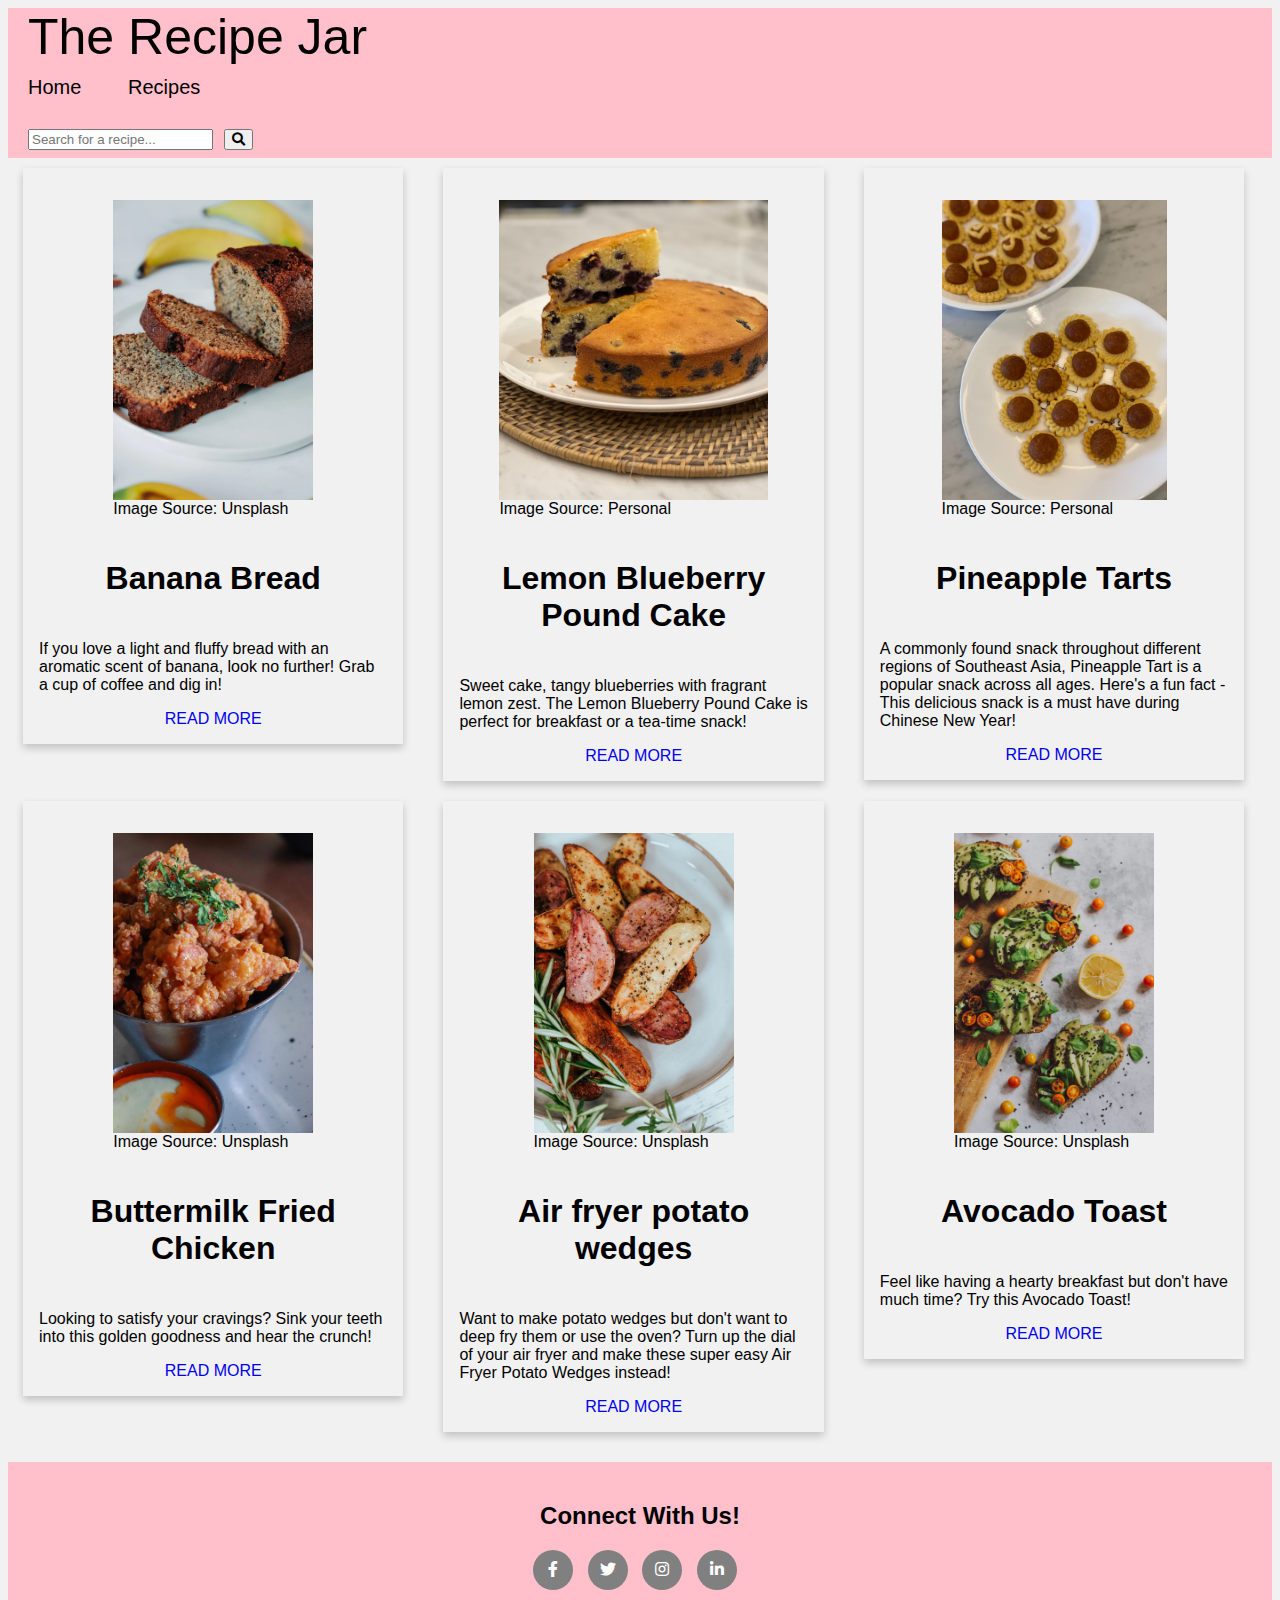
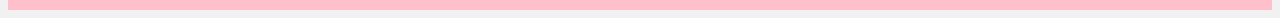
<file: index.html>
<!DOCTYPE html>
<html>
    <head>
        <meta charset="UTF-8">
        <meta name="viewport" content="width=device-width, initial-scale=1.0">
        <title>main page</title>
        <link rel="stylesheet" type="text/css" href="css/main-page.css">
        <link rel="stylesheet" href="https://cdnjs.cloudflare.com/ajax/libs/font-awesome/4.7.0/css/font-awesome.min.css">
        <link rel="stylesheet" href="https://cdnjs.cloudflare.com/ajax/libs/font-awesome/5.15.3/css/all.min.css">
    </head>

    <body>
        
    <header>
        <ul class="pageheader">
            <li class="pageheader" id="web-name">The Recipe Jar</li>
            <li class="pageheader"><a class="nav" href="index.html">Home</a></li>
            <li class="pageheader"><a class="nav" href="index.html">Recipes</a></li>
            <li class="pageheader" id="search"><input type="text" placeholder="Search for a recipe..." name="search"/>
            <button type="submit"><i class="fa fa-search"></i></button>
            </li>
        </ul>
    </header>

    <div class="row1">
        <div class="column">
            <div class="card">
                <figure>
                    <img class="main" src="images/banana-bread.jpg" alt="Banana Bread">
                    <figcaption>Image Source: Unsplash</figcaption>
                </figure>
                    <h1 id="header">Banana Bread</h1>
                    <p id="image">If you love a light and fluffy bread with an aromatic scent of banana, look no further! Grab a cup of coffee and dig in!</p>
                    <a class="link" href="blog-page.html">READ MORE</a>
            </div>
        </div>

        <div class="column">  
            <div class="card">
                <figure>
                    <img class="main" src="images/bluberry-cake.jpg" alt="Lemon Blueberry Pound Cake">
                    <figcaption>Image Source: Personal</figcaption>
                </figure>
                    <h1 id="header">Lemon Blueberry Pound Cake</h1>
                    <p>Sweet cake, tangy blueberries with fragrant lemon zest. The Lemon Blueberry Pound Cake is perfect for breakfast or a tea-time snack!</p>
                    <a class="link" href="blog-page.html">READ MORE</a>
            </div> 
        </div>

        <div class="column">
            <div class ="card">
                <figure>
                    <img class="main" src="images/pineapple-tart.jpg" alt="Pineapple Tarts">
                    <figcaption>Image Source: Personal</figcaption>
                </figure>
                    <h1 id="header">Pineapple Tarts</h1>
                    <p>A commonly found snack throughout different regions of Southeast Asia, Pineapple Tart is a popular snack across all ages. Here's a fun fact - This delicious snack is a must have during Chinese New Year!</p>
                    <a class="link" href="blog-page.html">READ MORE</a>
            </div>
        </div>
    </div>

    <div class="row2">
        <div class="column">
            <div class="card">
            <figure>
                <img class="main" src="images/fried-chicken.jpg" alt="Buttermilk Fried Chicken">
                <figcaption>Image Source: Unsplash</figcaption>
            </figure>
                <h1 id="header">Buttermilk Fried Chicken</h1>
                <p>Looking to satisfy your cravings? Sink your teeth into this golden goodness and hear the crunch!</p>
                <a class="link" href="blog-page.html">READ MORE</a>
            </div>
        </div>

        <div class="column">
            <div class="card">
                <figure>
                    <img class="main" src="images/potato-wedges.jpg" alt="Air fryer potato wedges">
                    <figcaption>Image Source: Unsplash</figcaption>
                </figure>
                <h1 id="header">Air fryer potato wedges</h1>
                <p>Want to make potato wedges but don't want to deep fry them or use the oven? Turn up the dial of your air fryer and make these super easy Air Fryer Potato Wedges instead!</p>
                <a class="link" href="blog-page.html">READ MORE</a>
            </div>
        </div>

        <div class="column">
            <div class="card">
                <figure>
                    <img class="main" src="images/avocado-toast.jpg" alt="Avocado Toast">
                    <figcaption>Image Source: Unsplash</figcaption>
                </figure>
                <h1 id="header">Avocado Toast</h1>
                <p>Feel like having a hearty breakfast but don't have much time? Try this Avocado Toast!</p>
                <a class="link" href="blog-page.html">READ MORE</a>
            </div>   
        </div>
    </div>
    <div class="footer">
          <h2>Connect With Us!</h2>
        <div class="social-links">
            <a href="#"><i class="fab fa-facebook-f"></i></a>
            <a href="#"><i class="fab fa-twitter"></i></a>
            <a href="#"><i class="fab fa-instagram"></i></a>
            <a href="#"><i class="fab fa-linkedin-in"></i></a>
        </div>
    </div>
    </body>
</file>
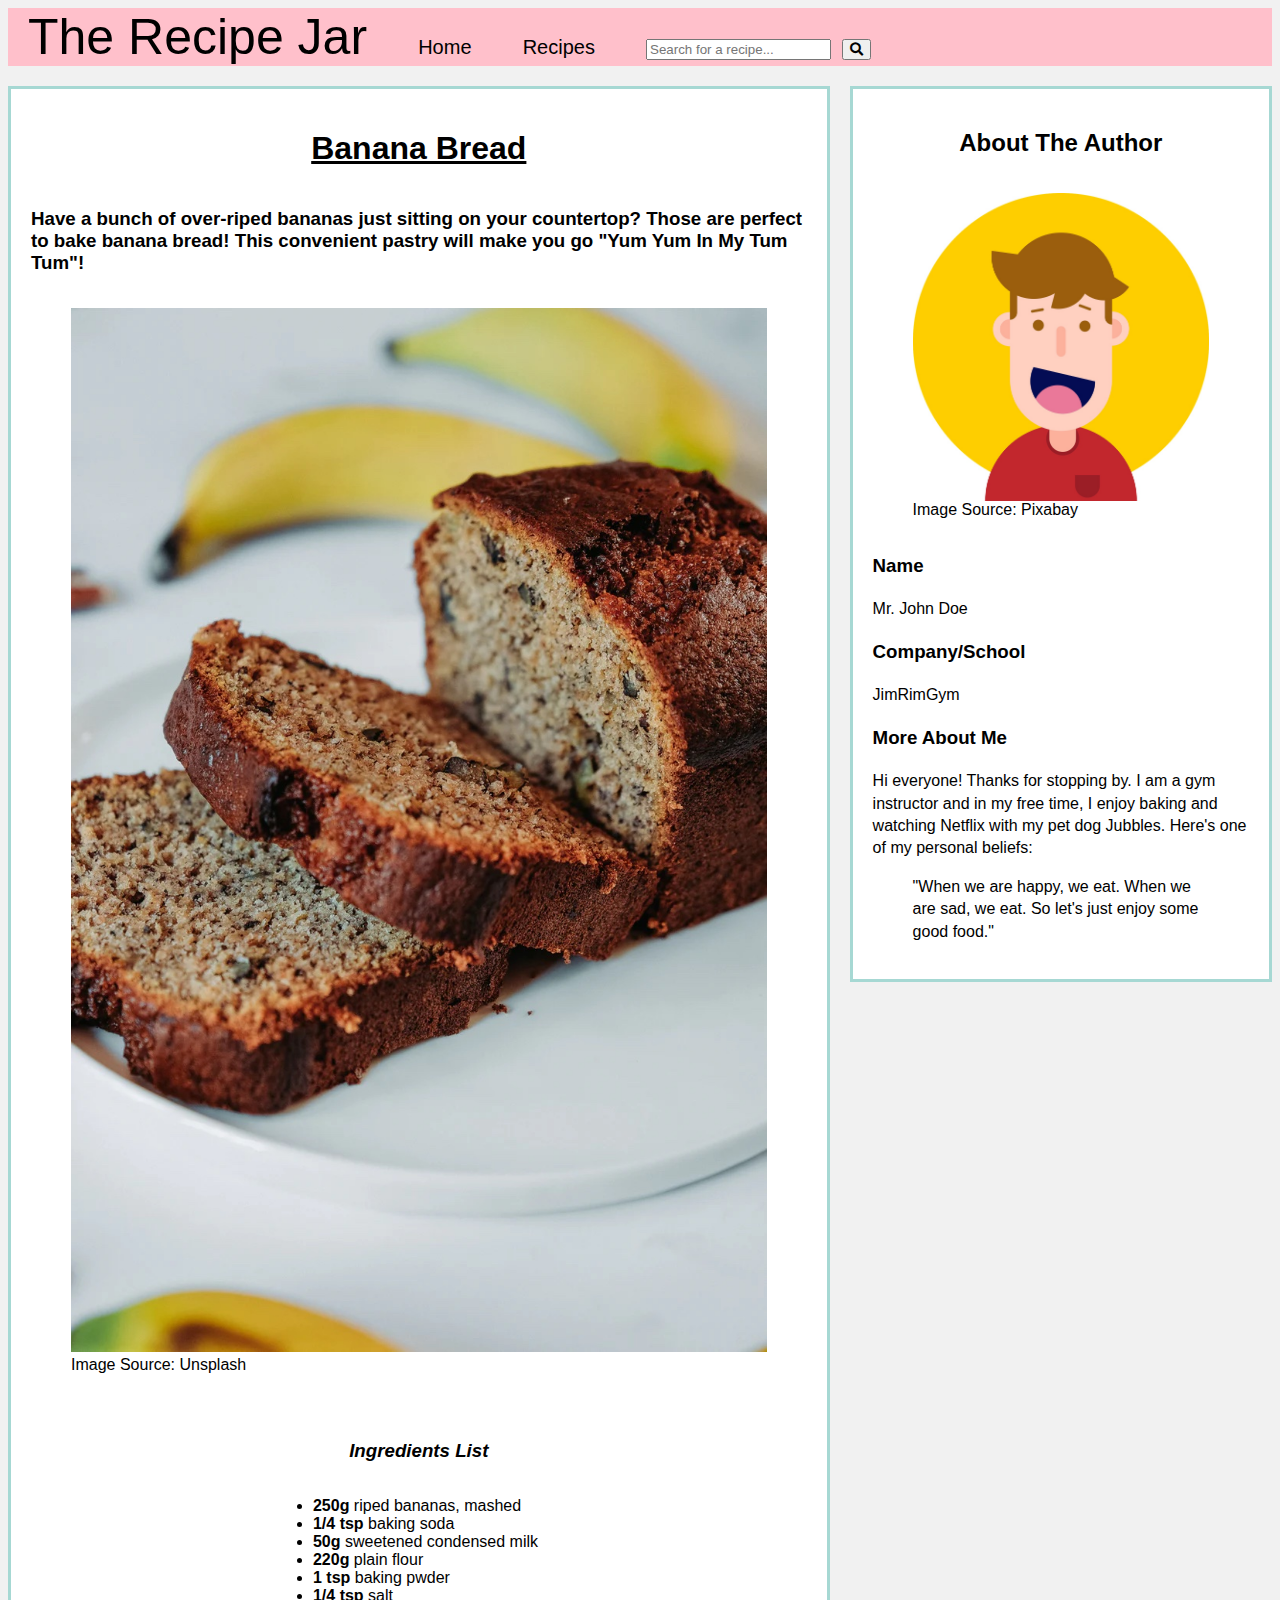
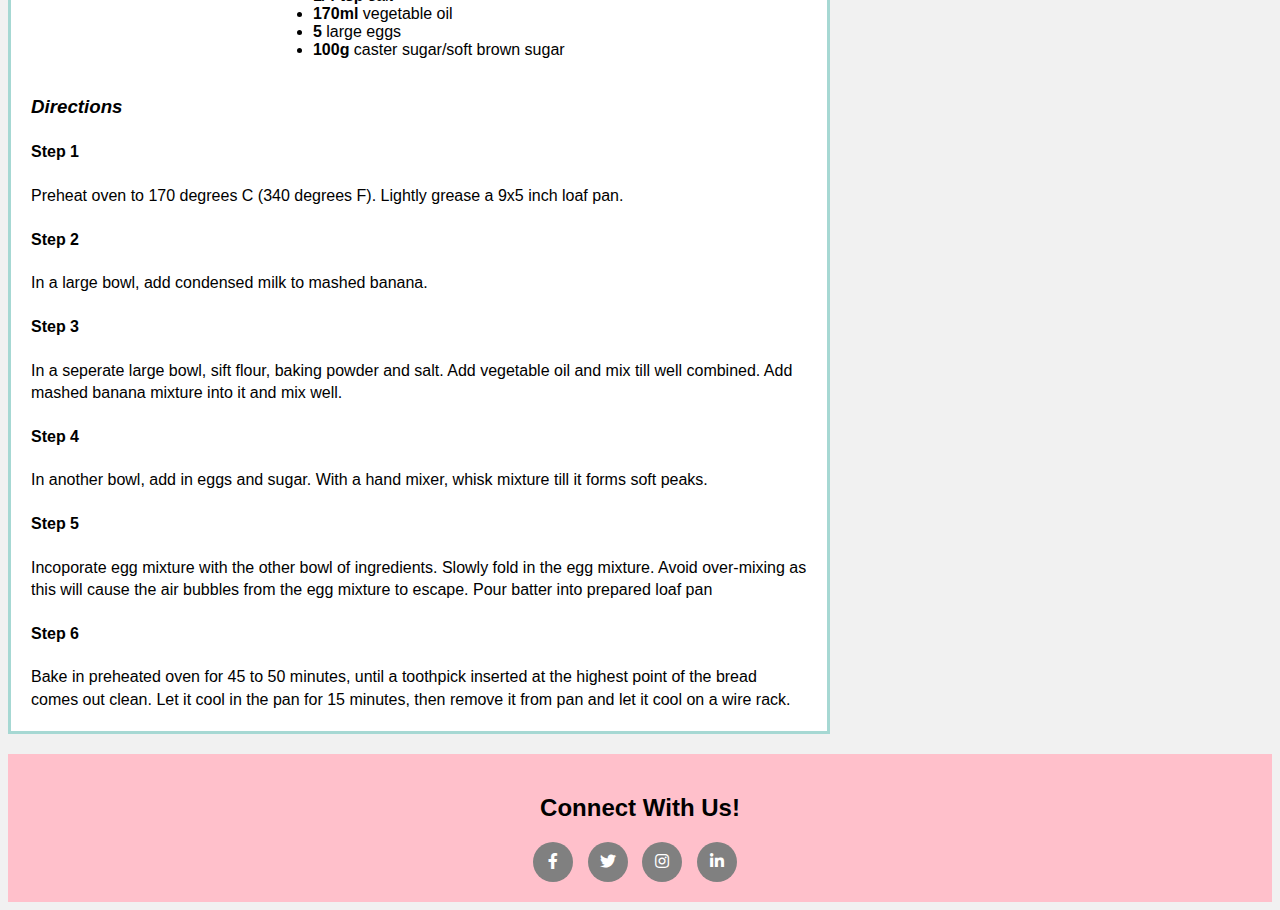
<file: blog-page.html>
<!DOCTYPE html>
<html>
    <head>
        <meta charset="UTF-8">
        <meta name="viewport" content="width=device-width, initial-scale=1.0">
        <title>blog page</title>
        <link rel="stylesheet" type="text/css" href="css/main-page.css">
        <link rel="stylesheet" href="https://cdnjs.cloudflare.com/ajax/libs/font-awesome/4.7.0/css/font-awesome.min.css">
        <link rel="stylesheet" href="https://cdnjs.cloudflare.com/ajax/libs/font-awesome/5.15.3/css/all.min.css">
    </head>
   
    <body>
        
        <ul class="header">
            <li class="header" id="web-name">The Recipe Jar</li>
            <li class="header"><a class="nav" href="index.html">Home</a></li>
            <li class="header"><a class="nav" href="index.html">Recipes</a></li>
            <li class="header"><input type="text" placeholder="Search for a recipe..." name="search"/>
                <button type="submit"><i class="fa fa-search"></i></button>
            </li>
        </ul>
        
        <div class="row">
            <div class="leftcolumn" id="center">
                        <u><h1>Banana Bread</h1></u>
                        <h3>Have a bunch of over-riped bananas just sitting on your countertop? Those are perfect to bake banana bread! This convenient pastry will make you go "Yum Yum In My Tum Tum"!</h3>
                        <figure>
                            <img class="img" src="images/banana-bread.jpg" alt="Banana Bread">
                            <figcaption>Image Source: Unsplash</figcaption>
                        </figure>
                        <p class="recipe">
                            <em><h3>Ingredients List</h3></em>
                            <ul class="ingredients">
                                <li><b>250g</b> riped bananas, mashed</li>
                                <li><b>1/4 tsp</b> baking soda</li>
                                <li><b>50g</b> sweetened condensed milk</li>
                                <li><b>220g</b> plain flour</li>
                                <li><b>1 tsp</b> baking pwder</li>
                                <li><b>1/4 tsp</b> salt</li>
                                <li><b>170ml</b> vegetable oil</li>
                                <li><b>5</b> large eggs</li>
                                <li><b>100g</b> caster sugar/soft brown sugar</li>
                            </ul>
                        <div class="spacing">
                            <em><h3>Directions</h3></em>
                            <h4>Step 1</h4>
                            Preheat oven to 170 degrees C (340 degrees F). Lightly grease a 9x5 inch loaf pan.<br>
                            <h4>Step 2</h4>
                            In a large bowl, add condensed milk to mashed banana.<br>
                            <h4>Step 3</h4>
                            In a seperate large bowl, sift flour, baking powder and salt. Add vegetable oil and mix till well combined. Add mashed banana mixture into it and mix well.<br>
                            <h4>Step 4</h4>
                            In another bowl, add in eggs and sugar. With a hand mixer, whisk mixture till it forms soft peaks.</br>
                            <h4> Step 5</h4>
                            Incoporate egg mixture with the other bowl of ingredients. Slowly fold in the egg mixture. Avoid over-mixing as this will cause the air bubbles from the egg mixture to escape. Pour batter into prepared loaf pan<br>
                            <h4>Step 6</h4>
                            Bake in preheated oven for 45 to 50 minutes, until a toothpick inserted at the highest point of the bread comes out clean. Let it cool in the pan for 15 minutes, then remove it from pan and let it cool on a wire rack.
                        </div>
                        
            </div>
            <div class="rightcolumn">
                <div class="author">
                    <h2>About The Author</h2>
                        <figure>
                            <img class="img" id="author" src="images/avatar.jpg" alt="Avatar">
                            <figcaption>Image Source: Pixabay</figcaption>
                        </figure>
                        <div class="spacing">
                            <h3>Name</h3>
                            Mr. John Doe
                            <h3>Company/School</h3>
                            JimRimGym<br>
                            <h3>More About Me</h3>
                            Hi everyone! Thanks for stopping by. I am a gym instructor and in my free time, I enjoy baking and watching Netflix with my pet dog Jubbles.
                            Here's one of my personal beliefs:
                            <blockquote>
                                "When we are happy, we eat. When we are sad, we eat. So let's just enjoy some good food."
                            </blockquote>
                        </div>
                </div>
            </div>
        </div>
        
        <div class="footer">
            <h2>Connect With Us!</h2>
          <div class="social-links">
              <a href="#"><i class="fab fa-facebook-f"></i></a>
              <a href="#"><i class="fab fa-twitter"></i></a>
              <a href="#"><i class="fab fa-instagram"></i></a>
              <a href="#"><i class="fab fa-linkedin-in"></i></a>
          </div>
      </div>
    
    </body>
</file>
<file: css/main-page.css>
@import "main-page-header.css";
@import "main-page-body.css";
@import "main-page-footer.css";
@import "blog-page.css";

*{
    box-sizing: border-box;
}

body{
    font-family: Arial, sans-serif;
}
</file>
